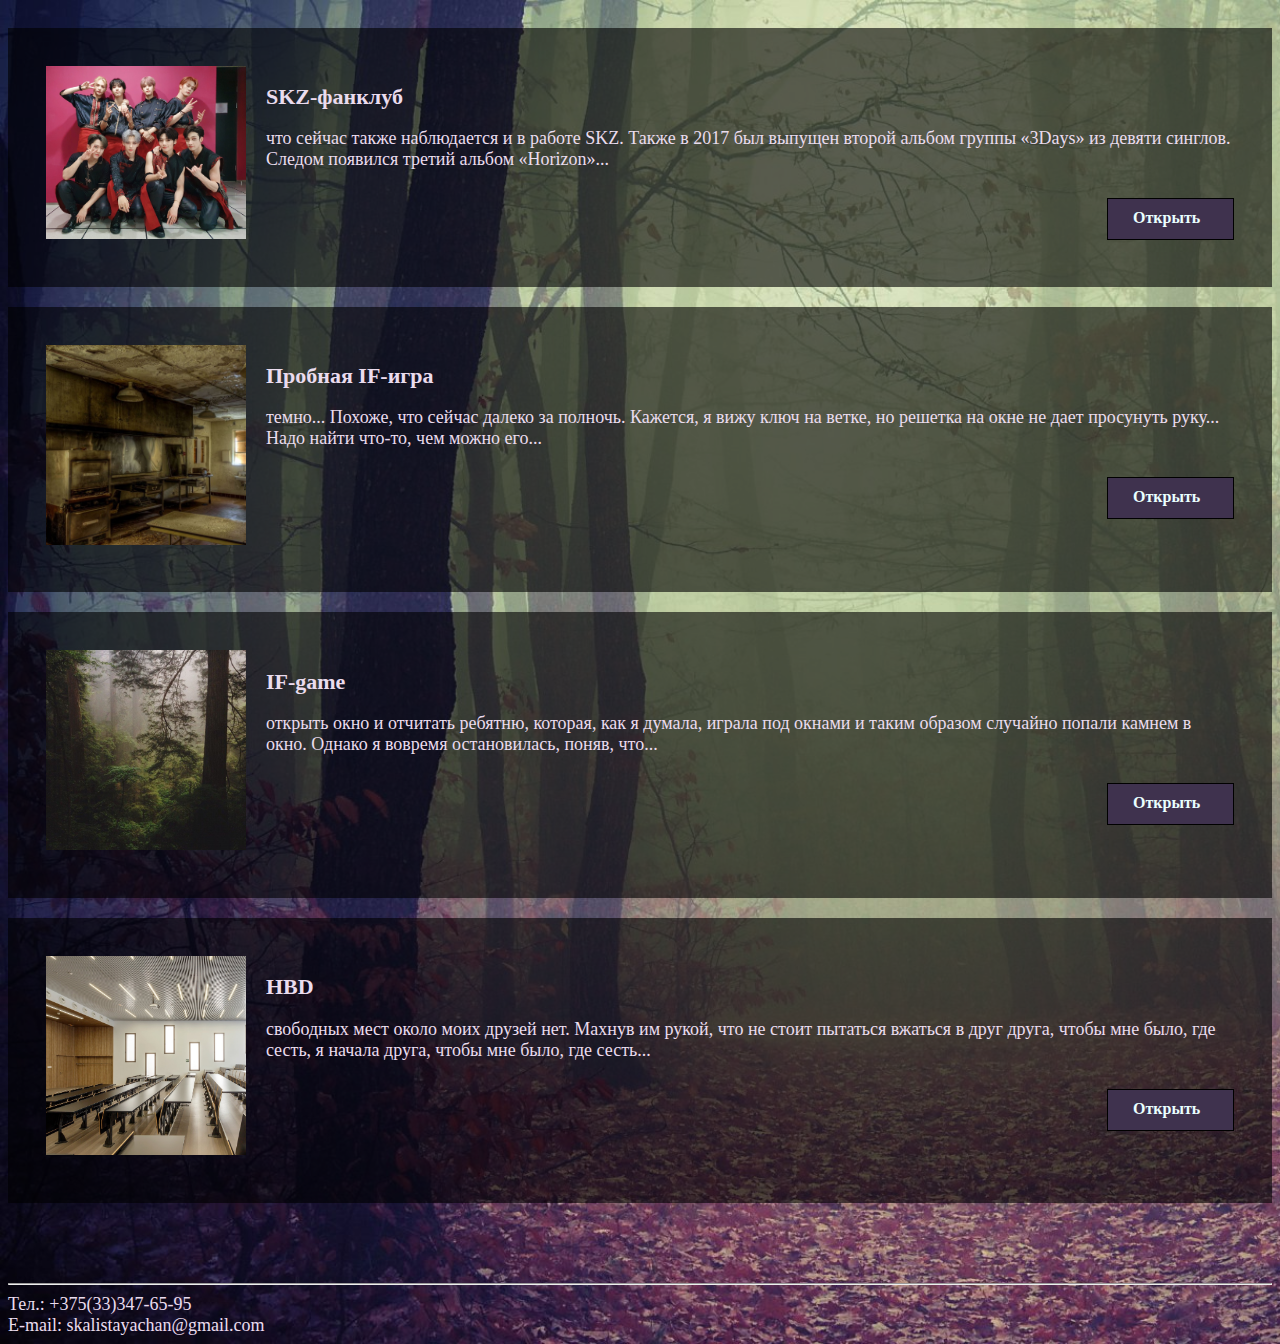
<file: index.html>
<!DOCTYPE html>
<html lang="ru">
<head>
    <meta charset="UTF-8">
    <meta name="viewport" content="width=device-width, initial-scale=1.0">
    <meta name="description" content="главная, список, сайты">
    <link href="favicon.jpg" rel='icon'>
    <link rel="stylesheet" href="style.css">
    <title>Главная страница</title>
</head>
<body>
<main>
    <div class="site">
            <img src="img2.jpg" alt="Превью1">
            <h2>
                SKZ-фанклуб
            </h2>
            <p class="text">
              что сейчас также наблюдается и в работе SKZ. Также в 2017 был выпущен второй альбом группы «3Days» из девяти синглов. Следом появился третий альбом «Horizon»...
            </p>
            <a class="button" href="SKZ-funclub.html">Открыть</a>
    </div>

    <div class="site">
            <img src="poster2.jpg" alt="Превью2">
            <h2>
                Пробная IF-игра
            </h2>
            <p class="text">
                темно... Похоже, что сейчас далеко за полночь. Кажется, я вижу ключ на ветке, но решетка на окне не дает просунуть руку... Надо найти что-то, чем можно его...
            </p>
            <a class="button" href="IF-game.html">Открыть</a>
    </div>
    
    <div class="site">
        <img src="poster3.jpg" alt="Превью3">
        <h2>
            IF-game
        </h2>
        <p class="txt">
            открыть окно и отчитать ребятню, которая, как я думала, играла под окнами и таким образом случайно попали камнем в окно. Однако я вовремя остановилась, поняв, что...
        </p>
        <a class="button" href="Password.html">Открыть</a>
    </div>
    
    <div class="site">
        <img src="poster4.jpg" alt="Превью4">
        <h2>
            HBD
        </h2>
        <p class="txt">
           свободных мест около моих друзей нет. Махнув им рукой, что не стоит пытаться вжаться в друг друга, чтобы мне было, где сесть, я начала друга, чтобы мне было, где сесть...
        </p>
        <a class="button" href="Password2.html">Открыть</a>
    </div>
</main>

<footer>
    <div class="contacts">
        <hr>
        Тел.: <a href="tel:+375333476595">+375(33)347-65-95</a><br>
        E-mail: <a href="mailto:skalistayachan@gmail.com">skalistayachan@gmail.com</a>
    </div>
</footer>
</body>
</html>
</file>
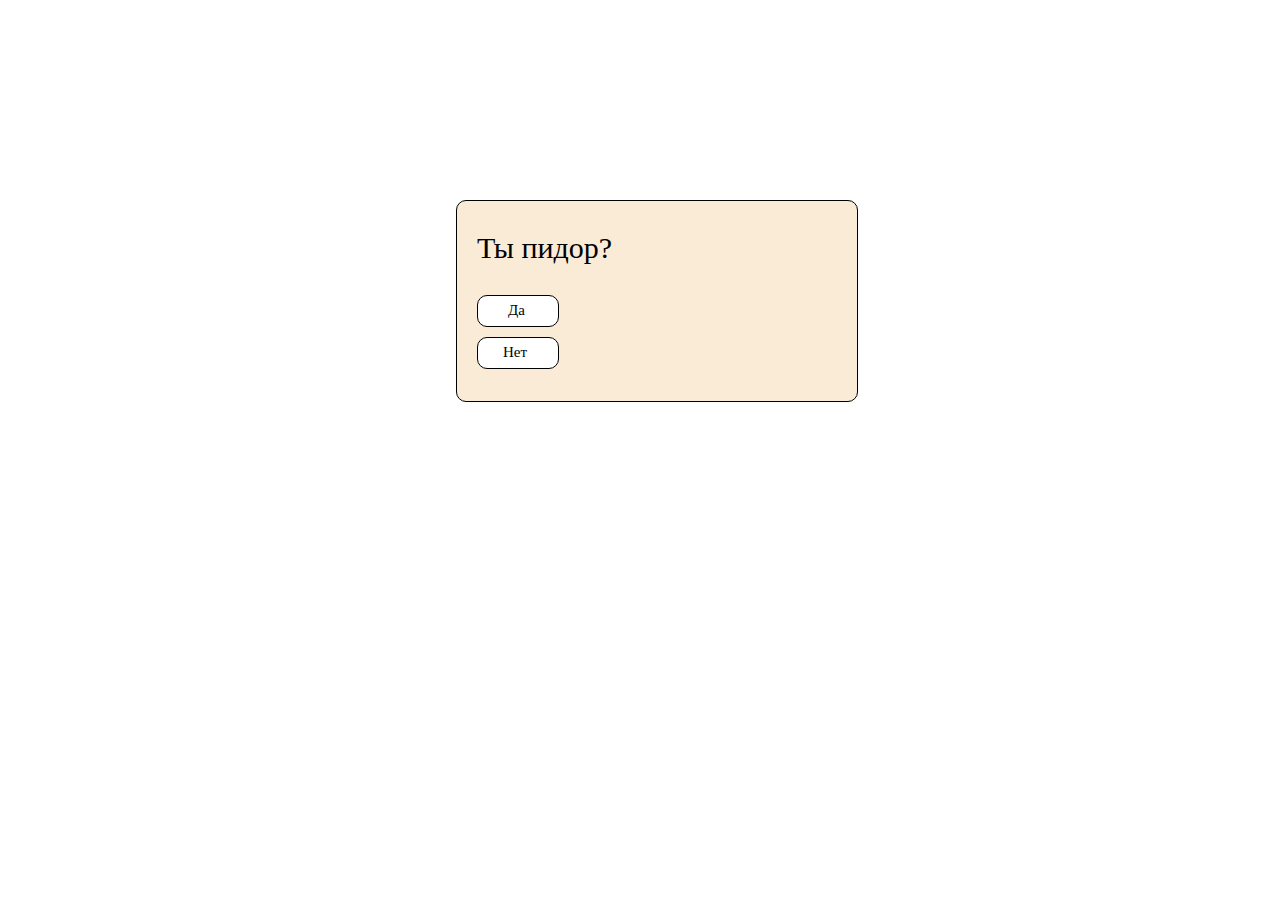
<file: haha.html>
<!DOCTYPE html>
<html lang="rus">
<head>
    <meta charset="UTF-8">
    <title>Test</title>
  <script>
    var flag = 1;
    function no() {
        if (flag == 1) N.style.left = "250px";
        if (flag == 2) N.style.left = "100px";
        if (flag == 3) N.style.left = "200px";
        flag = flag + 1;
        if (flag == 4) flag = 1;
    }
    function yes() {
        alert("Молодец, что признал это!")
    }
    </script>
    <style>
        a {
            position: relative;
            text-decoration: none;
            color: black;
            font-size: 15px;
            top: 5px;
        }
        .main {
            border: 1px solid black;
            width: 400px;
            height: 200px;
            background-color: antiquewhite;
            border-radius: 10px;
            position: absolute;
            margin-top: 15%;
            margin-left: 35%;
        }
        p {
            font-size: 30px;
            padding-left: 20px;
        }
        .b {
            background-color: white;
            border: 1px solid black;
            border-radius: 10px;
            width: 80px;
            height: 30px;
            position: relative;
        }
        .total {
            margin-left: 20px;
        }
        .Y {
            margin-left: 30px;
        }
        .N {
            margin-left: 25px;
        }
        #N {
            margin-top: 10px;
        }
    </style>
</head>
<body>
    <div class="main">
        <p id="#question">Ты пидор?</p>
        <div class="total">
            <div class="b" id="#Y">
                <a href="#NULL" class="Y" onclick="yes()">Да</a>
            </div>
            <div class="b" id="N">
                <a href="#NULL" class="N" onmouseover="no()">Нет</a>
            </div>
        </div>
    </div>
</body>
</html>
</file>
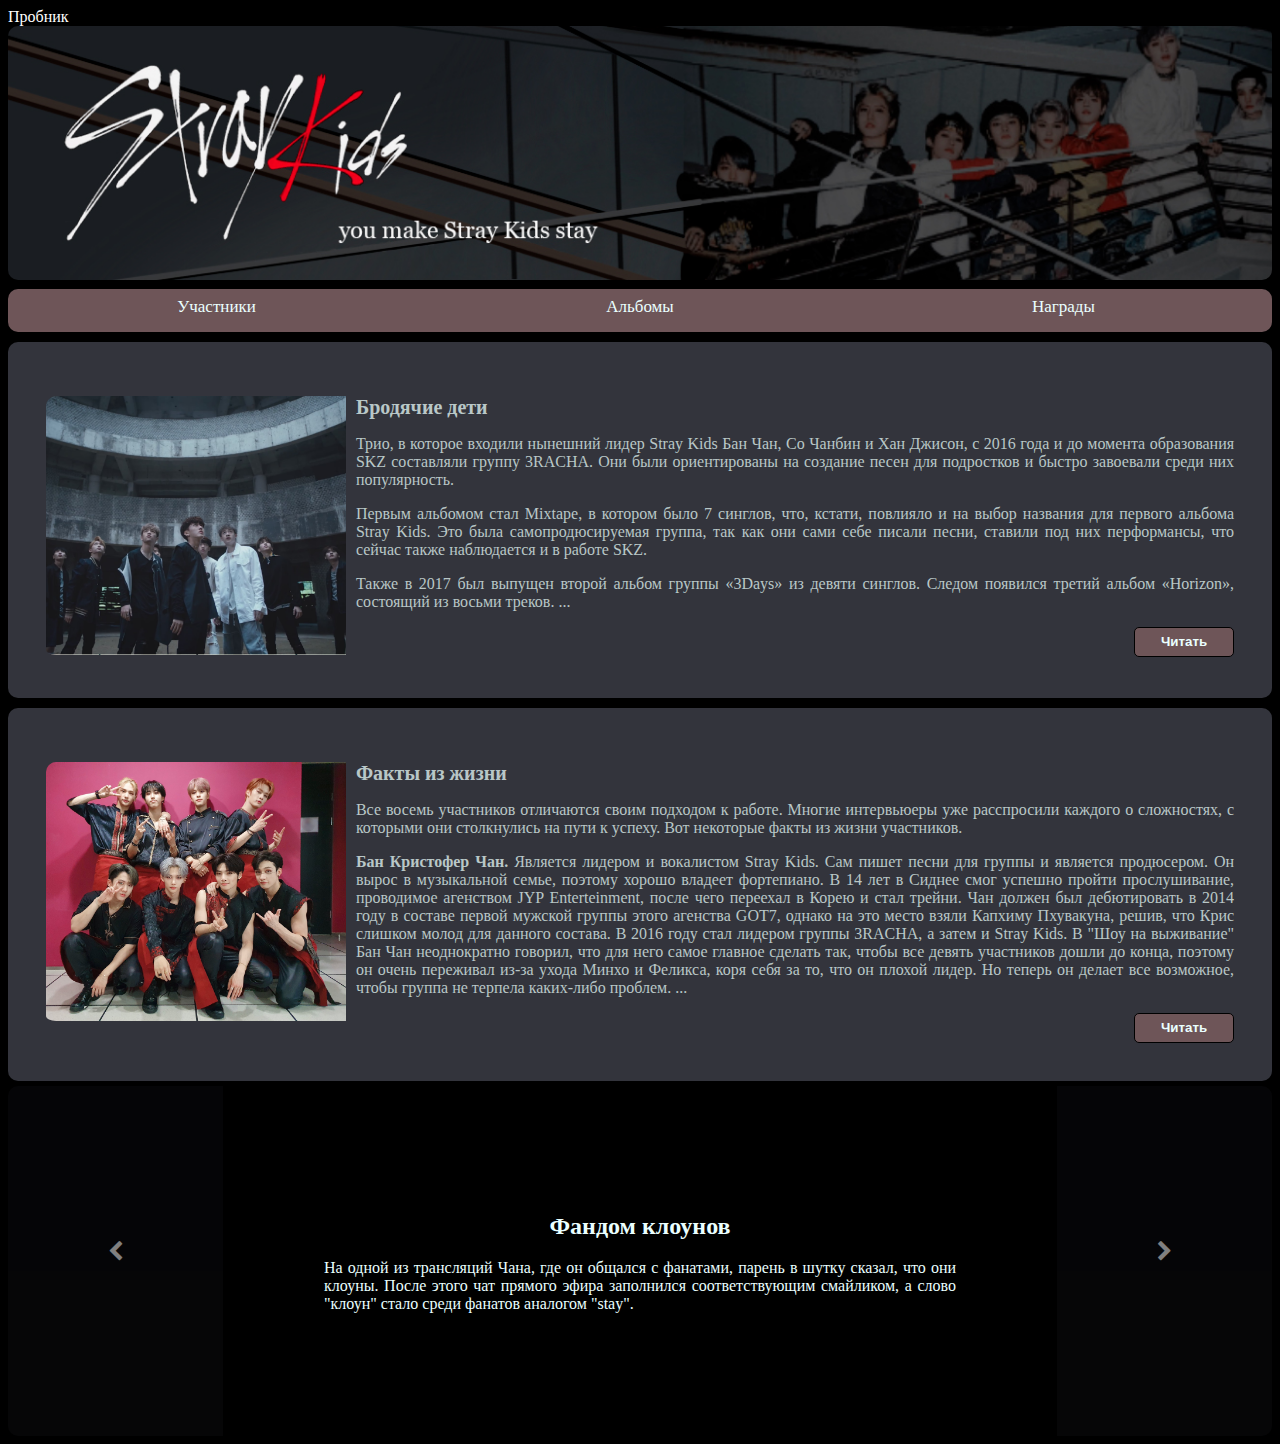
<file: index1.html>
<!DOCTYPE html>
<html lang="ru">
<head>
    <meta charset="UTF-8">
    <meta name="viewport" content="width=device-width, initial-scale=1.0">
    <meta name="keywords" content="Stray, Kids, фан, сайт, стэй, stay, k, pop, к, поп, музыка, Корея">
    <meta name="description" content="Stray Kids - набирающая стремительными темпами популярность корейская музыкальная группа из восьми участников. И если вы только начинаете с ней знакомство, то здесь вы узнаете много интересного.">
    <link rel="stylesheet" href="style1.css">
    <title>SKZ фанклуб</title>
    <link rel="stylesheet" href="https://stackpath.bootstrapcdn.com/font-awesome/4.7.0/css/font-awesome.min.css">
    <link href="favicon.ico" rel='icon'>
    <script src="http://yastatic.net/jquery/2.1.3/jquery.min.js"></script>
</head>
<body>
    <a href="Пробник4.html">Пробник</a>
    <header>
        <div class='logo'><img id="imglogo" src='logo.jpg' alt='Логотип'></div>
        <nav>
            <div class="member nav" onclick="f_open1()">Участники</div>
            <div class="album nav" onclick="f_open2()">Альбомы</div>
            <div class="prize nav" onclick="f_open3()">Награды</div>
        </nav>
    </header>
    <main>
        <div class="post1">
            <p>
                <img  class="imgpost" src="img1.png" alt="Hellevator">
                <h1>Бродячие дети</h1>
            <p>
                Трио, в которое входили нынешний лидер Stray Kids Бан Чан, Со Чанбин и Хан Джисон, с 2016 года и до момента образования SKZ составляли группу 3RACHA. Они были ориентированы на создание песен для подростков и быстро завоевали среди них популярность.
            </p>
            <p>
                Первым альбомом стал Mixtape, в котором было 7 синглов, что, кстати, повлияло и на выбор названия для первого альбома Stray Kids. Это была самопродюсируемая группа, так как они сами себе писали песни, ставили под них перформансы, что сейчас также наблюдается и в работе SKZ.
                
            </p>
                <p>
                Также в 2017 был выпущен второй альбом группы «3Days» из девяти синглов. Следом появился третий альбом «Horizon», состоящий из восьми треков.
                <span id="dots1">...</span>
                </p>
            <div id="more1">
                <p>
                В 2018 году трио стремительно набирало популярность и даже былo номинированo на премии «Новичок года», «Выбор фанатов» и «Лучший новый артист».
                </p>
                <p>
                Успех группы показал агентству JYP Entertainment, что стоит создать второй после GOT7 бой-бенд. Так появилась задумка о создании «Шоу на выживание», в ходе которого и образовалась группа Stray Kids. В марте 2018 года 3RACHA продолжили существовать в составе Stray Kids, где до сих пор выступают в качестве продюсеров. Так как Бан Чан старший среди всех участников и уже имеет опыт написания песен, он стал лидером новой группы.
                </p>
                <p>
                4 августа 2017 года JYP Entertainment сообщили о запуске нового реалити-шоу, по результатам которого будет сформирована новая мужская группа агентства, как это было с TWICE в 2015 году. Уже через два месяца стало известно название нового проекта – «Stray Kids».
                </p>
                <p>
                Изначально участвовало девять человек: Бан Чан, Со Чанбин, Хан Джисон, Ли Минхо, Ли Феликс, Хван Хенджин, Ян Чонин, Ким Уджин и Ким Сынмин. Однако по ходу испытаний и оценки способностей продюсер агенства имел право исключить кого-либо. Так из-за некоторых ошибок состав к последнему эпизоду шоу лишился Минхо и Феликса.
                </p>
                <p>
                В финале Stray Kids давали полноценный концерт в зрительном зале и в прямом эфире на корейском канале Mnet. Зрителям предоставили возможность проголосовать за то, какой состав они бы хотели видеть у будущего бой-бенда: в количестве семи или девяти человек – и практически все сто процентов проголосовали за первый вариант. Так образовалась новая группа Stray Kids, состоящая из девяти участников.
                </p>
                <p>
                25 марта 2018 года является официальным днем дебюта группы. Тогда был выпущен пре-дебютный альбом Mixtape, где были собраны все песни, выпущенные на протяжении реалити-шоу.
                </p>
                <p>
                1 августа этого же года были объявлены официальные название фандома Stay и девиз «You make Stray Kids stay».
                </p>
                <p>
                На протяжении многого времени группа продолжала регулярно выпускать альбомы и гастролировать. В ноябре 2019 Stray Kids должны были отправиться в мировой тур с пятым мини-альбомом Clé: Levanter, когда Уджин заявил о своем уходе из группы по личным обстоятельствам. Он расторг контракт с JYP Entertainment, поэтому тур пришлось отложить на несколько недель, так как требовалось внести корректировки в выступление. С того времени группа состоит из восьми человек.
                </p>
                <p>
                Летом 2020 года группе было предложено исполнить открывающую и закрывающую песни аниме «Башня Бога»: «Top» и «Slump». Это принесло Stray Kids еще большую популярность. Эти две песни вошли в их первый японский альбом «All IN», выпущенный 4 ноября 2020 года.
                </p>
                <p>
                На период 2021 года группа имеет 8 млн. подписчиков на личном канале в YouTube. Первым клипом, набравшим 100 млн. просмотрев на канале агенства стал «God's menu», выпущенный 17 июня 2020 года. На данный момент это видео имеет лидирующие просмотры, которые почти достигли 300 млн., но при этом эра альбома «Go Live», куда вошла эта песня, не взяла никаких наград. Другими видео, которые достигли отметки в 100 млн., являются «Miroh», «Back Door», «My Pace» и «Thunderous».
                </p>
                <p>
                На данный момент прогнозируется, что среди k-pop групп четвертого поколения Stray Kids займут лидирующую позицию, как это было с BTS в третьем.
                </p>
            </div>
            <button class="read" id="post1" onclick="func1()">Читать</button>
        </div>
        <div class="post2">
            <p>
                <img  class="imgpost" src="img2.jpg" alt="Gods Menu">
                <h1>Факты из жизни</h1>
            <p>
                Все восемь участников отличаются своим подходом к работе. Многие интервьюеры уже расспросили каждого о сложностях, с которыми они столкнулись на пути к успеху. Вот некоторые факты из жизни участников.
            </p>
            <p>
                <b>Бан Кристофер Чан.</b> Является лидером и вокалистом Stray Kids. Сам пишет песни для группы и является продюсером. Он вырос в музыкальной семье, поэтому хорошо владеет фортепиано. В 14 лет в Сиднее смог успешно пройти прослушивание, проводимое агенством JYP Enterteinment, после чего переехал в Корею и стал трейни. Чан должен был дебютировать в 2014 году в составе первой мужской группы этого агенства GOT7, однако на это место взяли Капхиму Пхувакуна, решив, что Крис слишком молод для данного состава. В 2016 году стал лидером группы 3RACHA, а затем и Stray Kids. В "Шоу на выживание" Бан Чан неоднократно говорил, что для него самое главное сделать так, чтобы все девять участников дошли до конца, поэтому он очень переживал из-за ухода Минхо и Феликса, коря себя за то, что он плохой лидер. Но теперь он делает все возможное, чтобы группа не терпела каких-либо проблем.
            <span id="dots2">...</span>
            </p>
            <div id="more2">
                <p>
                    <b>Со Чанбин.</b> Занимает позиции главного рэпера и одного из продюсеров Stray Kids. Решил, что хочет стать певцом после участия в школьном фестивале, где исполнил рэп-партию и получил много аваций от публики. По словам Чанбина, его родители даже были больше рады, когда он прошел прослушивание в JYP, чем когда поступил в университет. Он пробыл трейни 2 года, был одним из участников 3RACHA. Так как имел опыт в написании песен, он был одним из главных помощников Чана в "Шоу на выживание" и лидером подгруппы в одном из заданий, где пришлось разделиться. Запоминающимся для фанатов и жюри шоу стал момент, когда на уличном выступлении у Чанбина выпала батарея от микрофона, но он продолжил выступление так, будто бы ничего не произошло. На данный момент является самым быстрым репером в k-pop музыке.
                </p>
                <p>
                    <b>Хан Джисон.</b> Третий продюсер группы Stray Kids и один из ведущих рэперов. Родители скептически отнеслись к идее сына стать певцом, поэтому поставили ультиматиум: если он не станет трейни какого-либо агенства в течение года, то он вернется обратно в Малайзию для продолжения учебы. Парень согласился и уехал в Корею, где получил приглашение на прослушивание в JYP Enterteinment, которое смог пройти. Он последним присоединился к 3RACHA в 2016 году, а в "Шоу на выживание" активно помогал в написании песен, чем занимается и в настоящее время. Цель его творчества - это показать то, что он думает и чувствует через музыку.
                </p>
                <p>
                    <b>Хван Хенджин.</b> Был трейни 2 года и успешно проходил испытания в "Шоу на выживание". В 2020 году столкнулся с обвинениями в свою сторону от бывшего одноглассника, который утверждал, что Хенджин над ним издевался в школьное время. Агенство и лично сам Хенджин извинились пред ним, хотя до сих пор до конца неизвестно, было ли это на самом деле столь серьезно. Но в любом случае Хван был отстранен от выступлений сроком на полгода, чтобы данная ситуация улеглась. Поэтому группе пришлось участвовать в шоу "Kingdom" без него. В группе занимает позицию рэпера и ведущего танцора.
                </p>
                <p>
                    <b>Ким Сынмин.</b> Он решил стать певцом, потому что ему нравилось находиться на сцене. Сынмин стал трейни JYP в 2017 году после того, как получил второе место в тринадцатом прослушивании. Является одним из самых тихих и спокойных участников и занимает позицию вокалиста. Также ответственный за ведение инстаграма группы и является у них собственным фотографом.
                </p>
                <p>
                    <b>Ян Чонин.</b> Является самым младшим участником и вокалистом группы. В "Шоу на выживание" больше всего покорял своей улыбкой, однако его вокальные данные ничуть не хуже. Два года был трейни JYP. Несмотря на то, что хорошо ладит с другими участниками Stray Kids, он мечтает о сольной карьере, потому что хочет больше личного развития. Все в общежитии отмечают, что с Чонином очень легко работать и что он всегда легко может понять настроение. Выступает под псевдонимом I.N.
                </p>
                <p>
                    <b>Ли Феликс.</b> Имеет самый низкий голос в группе, занимает позицию рэпера и одного из ведущих танцоров. В "Шоу на выживание" был вторым, кого исключили. Причиной стало его плохое произношение на корейском, так как он почти всю свою жизнь прожил в Австралии и переехал в Корею только ради стажировки в JYP. Но по результатам зрительского голосования его вернули в группу. По словам одноклассников, никто не знал, куда пропал Феликс, а уже через год они нашли его среди участников Stray Kids.
                </p>
                <p>
                    <b>Ли Минхо.</b> Занимает позицию главного хореографа и вокалиста. Пытался пройти в 2015 году прослушивания в JYP и Cube, но безуспешно, поэтому повторил попытку в 2017. Изначально в "Шоу на выживание" исполнял рэп-партии, с чем справлялся не очень хорошо, за что был исключен, однако его, как и Феликса, вернули в результате голосования. До того, как дебютировать, был на подтанцовке у BTS. Сейчас использует сценическое имя Ли Ноу.
                </p>
            </div>
            <button class="read" id="post2" onclick="func2()">Читать</button>
        </div>

        <div class="slider">
            <div class="slide">
                <div class="text">
                    <h2>Фандом клоунов</h2>
                    <p class="sl">
                        На одной из трансляций Чана, где он общался с фанатами, парень в шутку сказал, что они клоуны. После этого чат прямого эфира заполнился соответствующим смайликом, а слово "клоун" стало среди фанатов аналогом "stay".
                    </p>
                </div>
            </div>
            <div class="slide">
                <div class="text">
                    <h2>Ольга бузова разоряет ру-стэй</h2>
                    <p class="sl">
                        Русские поклонники Stray Kids хотели, чтобы какая-либо знаменитость прорекламировала группу, и обратились с такой просьбой к Ольге Бузовой. Однако та попросила 450 тыс. российских рублей.
                    </p>
                </div>
            </div>
            <div class="slide">
                <div class="text">
                    <h2>Ру-стэй каменщики</h2>
                    <p class="sl">
                        Во время камбэка с альбомом "Go Live" Stray Kids лишились корейской поддержки, что увеличило в несколько раз актив ру-стэй. Стриминг стал, как работа у каменщиков. Комментариев на русском было так много, что начали встречаться комментарии: "Why are all comments in Russian?" 
                    </p>
                </div>
            </div>
            <div class="slide">
                <div class="text">
                    <h2>Надеемся, что они не переводят...</h2>
                    <p class="sl">
                        Во время выхода "Go Live" ру-стэй писали много комментариев, которые не являлись словами поддержки, а просто были написаны ради количества. Среди них можно было найти стихи Пушкина, рецепт чая, интересные факты об акулах.
                    </p>
                </div>
            </div>
            <div class="slide">
                <div class="text">
                    <h2>Люстра - признак богатства</h2>
                    <p class="sl">
                        На одном из развлекательных шоу ведущие спросили у участников Stray Kids, кто из них самый богатый. На что последовал ответ: "Чанбин, потому что у него дома есть люстра".
                    </p>
                </div>
            </div>
            <div class="slide">
                <div class="text">
                    <h2>Мемные песни</h2>
                    <p class="sl">
                        Открывающая песня альбома "Go Live" имеет строку "I know, you know, we know, we know". Однако в последнем припеве поется, не "We know", а "Lee Know", что является отсылкой на Минхо.
                    </p>
                </div>
            </div>
            <div class="slide">
                <div class="text">
                    <h2>Аккаунты</h2>
                    <p class="sl">
                        <p><i class="fa fa-instagram fa-lg" aria-hidden="true"><a href="https://www.instagram.com/realstraykids">&#32;realstraykids</a></i></p>
                        <p><i class="fa fa-twitter fa-lg" aria-hidden="true"><a href="https://twitter.com/Stray_Kids">&#32;Stray_Kids</a></i></p>
                        <p><i class="fa fa-facebook fa-lg" aria-hidden="true"><a href="https://www.facebook.com/JYPEStrayKids">&#32;JYPEStrayKids</a></i></p>
                        <p><i class="fa fa-youtube fa-lg" aria-hidden="true"><a href="https://www.youtube.com/c/StrayKids">&#32;StrayKids</a></i></p>
                    </p>
                </div>
            </div>
            <a class="prev" onclick="minus()"><i class="fa fa-chevron-left fa-lg" aria-hidden="true"></i></a>
            <a class="next" onclick="plus()"><i class="fa fa-chevron-right fa-lg" aria-hidden="true"></i></a>
        </div>
        <div class="popup__bg1"> 
            <div class="popup1">
                <p class="close-popup1" onclick="f_close1()"><i class="fa fa-close fa-lg" aria-hidden="true"></i></p>
                <div class="people">
                    <div class=left-col>
                        <div class="card">
                            <p class="pop">
                                <b>Имя:</b> Бан Чан
                            </p>
                            <p class="pop">
                                <b>Дата рождения:</b> 03.10.1997
                            </p>
                            <p class="pop">
                                <b>Страна:</b> Австралия
                            </p>
                        </div>
                        <div class="card">
                            <p class="pop">
                                <b>Имя:</b> Ли Минхо
                            </p>
                            <p class="pop">
                                <b>Дата рождения:</b> 25.10.1998
                            </p>
                            <p class="pop">
                                <b>Страна:</b> Корея
                            </p>
                        </div>
                        <div class="card">
                            <p class="pop">
                                <b>Имя:</b> Со Чанбин
                            </p>
                            <p class="pop">
                                <b>Дата рождения:</b> 11.08.1999
                            </p>
                            <p class="pop">
                                <b>Страна:</b> Корея
                            </p>
                        </div>
                        <div class="card">
                            <p class="pop">
                                <b>Имя:</b> Хван Хенджин
                            </p>
                            <p class="pop">
                                <b>Дата рождения:</b> 20.03.2000
                            </p>
                            <p class="pop">
                                <b>Страна:</b> Корея
                            </p>
                        </div>
                    </div>
                    <div class="right-col">
                        <div class="card">
                            <p class="pop">
                                <b>Имя:</b> Хан Джисон
                            </p>
                            <p class="pop">
                                <b>Дата рождения:</b> 14.09.2000
                            </p>
                            <p class="pop">
                                <b>Страна:</b> Малайзия
                            </p>
                        </div>
                        <div class="card">
                            <p class="pop">
                                <b>Имя:</b> Ли Феликс
                            </p>
                            <p class="pop">
                                <b>Дата рождения:</b> 15.09.2000
                            </p>
                            <p class="pop">
                                <b>Страна:</b> Австралия
                            </p>
                        </div>
                        <div class="card">
                            <p class="pop">
                                <b>Имя:</b> Ким Сынмин
                            </p>
                            <p class="pop">
                                <b>Дата рождения:</b> 22.09.2000
                            </p>
                            <p class="pop">
                                <b>Страна:</b> Корея
                            </p>
                        </div>
                        <div class="card">
                            <p class="pop">
                                <b>Имя:</b> Ян Чонин
                            </p>
                            <p class="pop">
                                <b>Дата рождения:</b> 08.02.2001
                            </p>
                            <p class="pop">
                                <b>Страна:</b> Корея
                            </p>
                        </div>
                    </div>
                </div>
            </div>
        </div>
        <div class="popup__bg2"> 
            <div class="popup2">
                <p class="close-popup2" onclick="f_close2()"><i class="fa fa-close fa-lg" aria-hidden="true"></i></p>
                    <div class="al">
                        <div class="left-col">
                            <div class="card alb">
                                <div class="im">
                                <img class="img-album" src="No_easy.png" alt="No easy">
                                </div>
                                <div class="pop">
                                    <p class="name">
                                        Noeasy
                                    </p>
                                    <p class="data">
                                        23.08.2021
                                    </p>
                                </div>
                            </div>
                            <div class="card alb">
                                <div class="im">
                                    <img class="img-album" src="All_In.jpg" alt="All In">
                                </div>
                                <div class="pop">
                                    <p class="name">
                                        All IN
                                    </p>
                                    <p class="data">
                                        04.11.2020
                                    </p>
                                </div>
                            </div>
                            <div class="card alb">
                                <div class="im">
                                    <img class="img-album" src="GO_LIVE.jpg" alt="GO LIVE">
                                </div>
                                <div class="pop">
                                    <p class="name">
                                        Go Live
                                    </p>
                                    <p class="data">
                                        17.06.2020
                                    </p>
                                </div>
                            </div>
                            <div class="card alb">
                                <div class="im">
                                    <img class="img-album" src="SKZ2020.jpg" alt="SKZ2020"> 
                                </div>
                                <div class="pop">
                                    <p class="name">
                                        SKZ2020
                                    </p>
                                    <p class="data">
                                        09.03.2020
                                    </p>
                                </div>
                            </div>
                            <div class="card alb">
                                <div class="im">
                                <img class="img-album" src="Cle_Levanter.jpg" alt="Cle: Levanter">
                                </div>
                                <div class="pop">
                                    <p class="name">
                                        Cle: Levanter
                                    </p>
                                    <p class="data">
                                        09.12.2019
                                    </p>
                                </div>
                            </div>
                            <div class="card alb">
                                <div class="im">
                                    <img class="img-album" src="UNVEIL_Stray_Kids.jpg" alt="UNVEIL Stray Kids">
                                </div>
                                <div class="pop">
                                    <p class="name">
                                        UNVEIL Stray Kids
                                    </p>
                                    <p class="data">
                                        19.09.2019
                                    </p>
                                </div>
                            </div>
                        </div>
                        <div class="right-col">
                            <div class="card alb">
                                <div class="im">
                                    <img class="img-album" src="Cle_2_Yellow_Wood.jpg" alt="Cle 2: Yellow Wood">
                                </div>
                                <div class="pop">
                                    <p class="name">
                                        Cle 2: Yellow Wood
                                    </p>
                                    <p class="data">
                                        19.06.2019
                                    </p>
                                </div>
                            </div>
                            <div class="card alb">
                                <div class="im">
                                    <img class="img-album" src="Cle_1_Miroh.jpg" alt="Cle 1: Miroh">
                                </div>
                                <div class="pop">
                                    <p class="name">
                                        Cle 1: Miroh
                                    </p>
                                    <p class="data">
                                        25.03.2019
                                    </p>
                                </div>
                            </div>
                            <div class="card alb">
                                <div class="im">
                                    <img class="img-album" src="I_Am_You.jpg" alt="I Am You">
                                </div>
                                <div class="pop">
                                    <p class="name">
                                        I Am You
                                    </p>
                                    <p class="data">
                                        22.10.2018
                                    </p>
                                </div>
                            </div>
                            <div class="card alb">
                                <div class="im">
                                    <img class="img-album" src="I_Am_Who.jpg" alt="I Am Who">
                                </div>
                                <div class="pop">
                                    <p class="name">
                                        I am Who?
                                    </p>
                                    <p class="data">
                                        06.08.2018
                                    </p>
                                </div>
                            </div>
                            <div class="card alb">
                                <div class="im">
                                    <img class="img-album" src="I_Am_Not.jpg" alt="I Am Not">
                                </div>
                                <div class="pop">
                                    <p class="name">
                                        I Am Not
                                    </p>
                                    <p class="data">
                                        26.03.2018
                                    </p>
                                </div>
                            </div>
                            <div class="card alb">
                                <div class="im">
                                    <img class="img-album" src="Mixtape.jpg" alt="Mixtape">
                                </div>
                                <div class="pop">
                                    <p class="name">
                                        Mixtape
                                    </p>
                                    <p class="data">
                                        08.01.2018
                                    </p>
                                </div>
                            </div>
                        </div>
                    </div>
            </div>
        </div>
        <div class="popup__bg3"> 
            <div class="popup3">
                <p class="close-popup3" onclick="f_close3()"><i class="fa fa-close fa-lg" aria-hidden="true"></i></p>
                <div class="pr">
                    <div class=left-col>
                        <div class="card">
                            <p class="pop">
                                <b>Муз.шоу:</b> M!Countdown
                            </p>
                            <p class="pop">
                                <b>Песня:</b> "MIROH"
                            </p>
                            <p class="pop">
                                <b>Дата:</b> 04.04.19
                            </p>
                        </div>
                        <div class="card">
                            <p class="pop">
                                <b>Муз.шоу:</b> M!Countdown
                            </p>
                            <p class="pop">
                                <b>Песня:</b> "Levanter"
                            </p>
                            <p class="pop">
                                <b>Дата:</b> 19.12.19
                            </p>
                        </div>
                        <div class="card">
                            <p class="pop">
                                <b>Муз.шоу:</b> Show Champion
                            </p>
                            <p class="pop">
                                <b>Песня:</b> "Back Door"
                            </p>
                            <p class="pop">
                                <b>Дата:</b> 23.09.20
                            </p>
                        </div>
                        <div class="card">
                            <p class="pop">
                                <b>Муз.шоу:</b> M!Countdown
                            </p>
                            <p class="pop">
                                <b>Песня:</b> "Back Door"
                            </p>
                            <p class="pop">
                                <b>Дата:</b> 24.09.20
                            </p>
                        </div>
                        <div class="card">
                            <p class="pop">
                                <b>Муз.шоу:</b> Show Champion
                            </p>
                            <p class="pop">
                                <b>Песня:</b> "Thunderous"
                            </p>
                            <p class="pop">
                                <b>Дата:</b> 01.09.21
                            </p>
                        </div>
                    </div>
                    <div class="right-col">
                        <div class="card">
                            <p class="pop">
                                <b>Муз.шоу:</b> M!Countdown
                            </p>
                            <p class="pop">
                                <b>Песня:</b> "Thunderous"
                            </p>
                            <p class="pop">
                                <b>Дата:</b> 02.09.21
                            </p>
                        </div>
                        <div class="card">
                            <p class="pop">
                                <b>Муз.шоу:</b> Music Bank
                            </p>
                            <p class="pop">
                                <b>Песня:</b> "Thunderous"
                            </p>
                            <p class="pop">
                                <b>Дата:</b> 03.09.21
                            </p>
                        </div>
                        <div class="card">
                            <p class="pop">
                                <b>Муз.шоу:</b> Inkigayo
                            </p>
                            <p class="pop">
                                <b>Песня:</b> "Thunderous"
                            </p>
                            <p class="pop">
                                <b>Дата:</b> 05.09.21
                            </p>
                        </div>
                        <div class="card">
                            <p class="pop">
                                <b>Муз.шоу:</b> Show Champion
                            </p>
                            <p class="pop">
                                <b>Песня:</b> "Thunderous"
                            </p>
                            <p class="pop">
                                <b>Дата:</b> 08.09.21
                            </p>
                        </div>
                        <div class="card">
                            <p class="pop">
                                <b>Муз.шоу:</b> M!Countdown
                            </p>
                            <p class="pop">
                                <b>Песня:</b> "Thunderous"
                            </p>
                            <p class="pop">
                                <b>Дата:</b> 09.09.21
                            </p>
                        </div>
                    </div>
                </div>
            </div>
        </div>

    </main>
    <script>
        let popupBg1 = document.querySelector('.popup__bg1'); 
        let popup1 = document.querySelector('.popup1'); 
        let open1= document.querySelectorAll('.open-popup1');
        let close1 = document.querySelector('.close-popup1');

        function f_open1() {
            popupBg1.classList.add('active'); 
            popup1.classList.add('active');
        };
        function f_close1() {
            popupBg1.classList.remove('active'); 
            popup1.classList.remove('active');
        };

        let popupBg2 = document.querySelector('.popup__bg2'); 
        let popup2 = document.querySelector('.popup2'); 
        let open2= document.querySelectorAll('.open-popup2');
        let close2 = document.querySelector('.close-popup2');

        function f_open2() {
            popupBg2.classList.add('active'); 
            popup2.classList.add('active');
        };
        function f_close2() {
            popupBg2.classList.remove('active'); 
            popup2.classList.remove('active');
        };

        let popupBg3 = document.querySelector('.popup__bg3'); 
        let popup3 = document.querySelector('.popup3'); 
        let open3= document.querySelectorAll('.open-popup3');
        let close3 = document.querySelector('.close-popup3');

        function f_open3() {
            popupBg3.classList.add('active'); 
            popup3.classList.add('active');
        };
        function f_close3() {
            popupBg3.classList.remove('active'); 
            popup3.classList.remove('active');
        };
    </script>
    <script>
        let index = 1;
        slide(index);
        function plus() {
            slide(index += 1);
        }
        function minus() {
            slide(index -= 1);  
        }
        function nowslide(n) {
            slide(index = n);
        }
        function slide(n) {
            let i;
            let slides = document.getElementsByClassName("slide");
            if (n > slides.length) {
                index = 1
            }
            if (n < 1) {
                index = slides.length;
            }
            for (i = 0; i < slides.length; i++) {
                slides[i].style.display = "none";
            }
            slides[index - 1].style.display = "block";
        }
    </script>
    <script>
        function func1() {
    let dots=document.getElementById('dots1');
    let more=document.getElementById('more1');
    let but=document.getElementById('post1');

    if (dots.style.display==="none") {
        dots.style.display="inline";
        more.style.display="none";
        but.innerHTML="Читать";
       
    }   
    else {
        
        dots.style.display="none";
        more.style.display="inline";
        but.innerHTML="Свернуть";
    }      
}
    </script>
    <script>
        function func2() {
    let dots2=document.getElementById('dots2');
    let more2=document.getElementById('more2');
    let but2=document.getElementById('post2');

    if (dots2.style.display==="none") {
        dots2.style.display="inline";
        more2.style.display="none";
        but2.innerHTML="Читать";
       
    }   
    else {
        
        dots2.style.display="none";
        more2.style.display="inline";
        but2.innerHTML="Свернуть";
    }      
}
    </script>
    <script>
        jQuery(document).ready(function($){
            $('<style>'+
                '.scrollTop{ display:none; z-index:9999; position:fixed;'+
                    'bottom:-10px; left:3%; width:88px; height:125px;'+
                    'background:url(https://github.com/EryaKhun/EryaKhun.github.io/blob/master/up.png) 0 0 no-repeat; }' +
                '.scrollTop:hover{ background-position:1 -133px;}'
            +'</style>').appendTo('body');
            var
            speed = 550,
            $scrollTop = $('<a href="#" title="up" class="scrollTop">').appendTo('body');		
            $scrollTop.click(function(e){
                e.preventDefault();
                $( 'html:not(:animated),body:not(:animated)' ).animate({ scrollTop: 0}, speed );
            });
            function show_scrollTop(){
                ( $(window).scrollTop() > 100) ? $scrollTop.fadeIn(700) : $scrollTop.fadeOut(700);
            }
            $(window).scroll( function(){ show_scrollTop(); } );
            show_scrollTop();
        });
    </script>
</body>
</html>
</file>
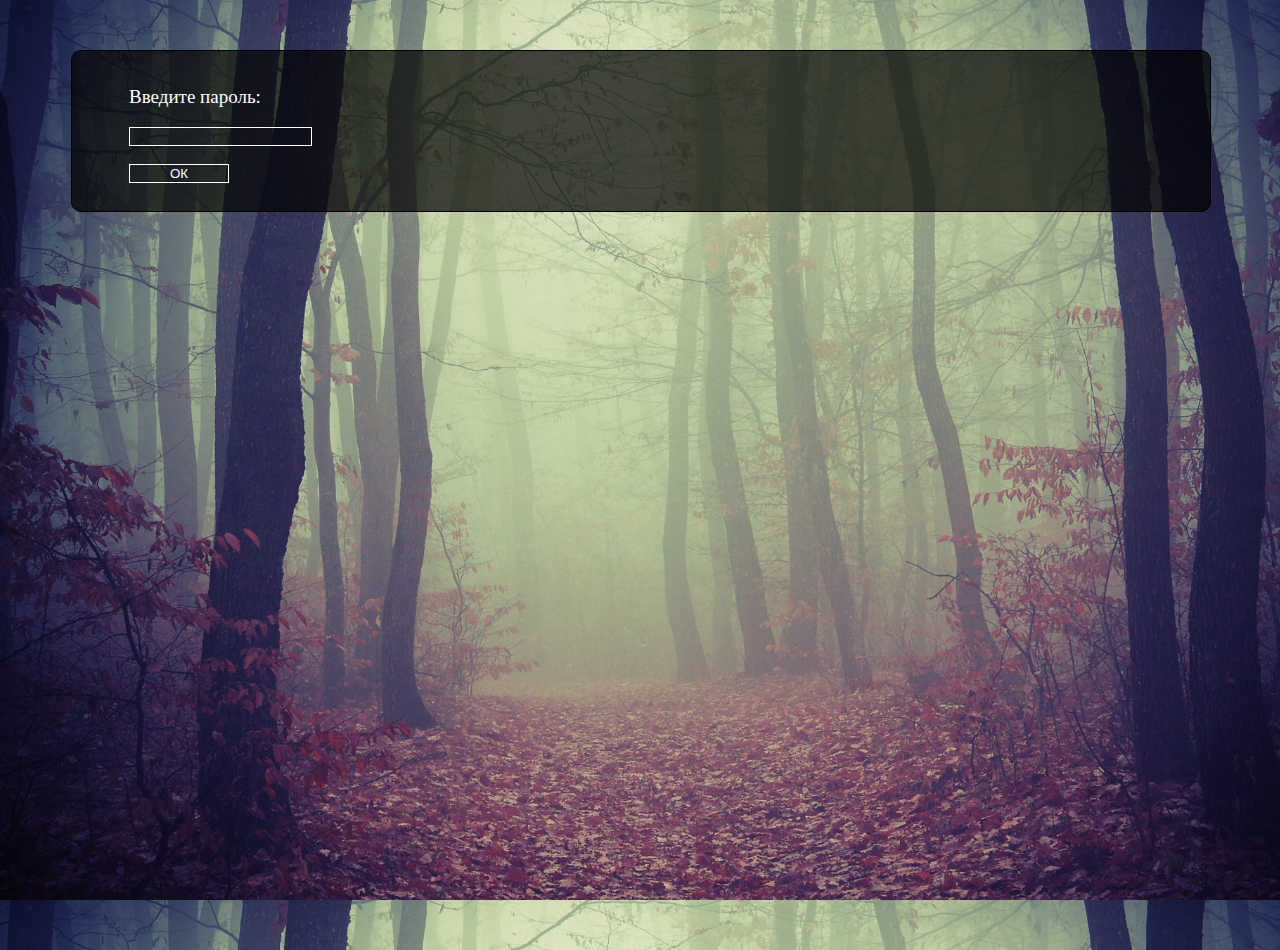
<file: Password.html>
<!DOCTYPE html>
<html lang="ru">
<head>
    <meta charset="UTF-8">
    <meta name="viewport" content="width=device-width, initial-scale=1.0">
    <link rel="stylesheet" href="Password.css">
    <title>Допуск</title>
</head>
<body>
<div class="cont">
    <button class="center"><a href="game.html" class="link">Перейти</a></button>
</div>
<div class="card">
    <div class="pas">
        <p>Введите пароль:</p>
        <input id="inp" type="password"/><br><br>
        <button onclick="func()" id="but">ОК</button>
    </div>
</div>
    <script>
        let card=document.querySelector('.card');
        let cont=document.querySelector('.cont');
        let inp=document.querySelector('#inp');
        let pas=document.querySelector('.pas');

        function func() {
            if (inp.value==4226051707) {
                card.style.cssText="display: none";
                cont.style.cssText="display: block";
                pas.style.cssText="display: none";
            }
            else {
                cont.style.cssText="display: none";
            }
        }
    </script>
</body>
</html>
</file>
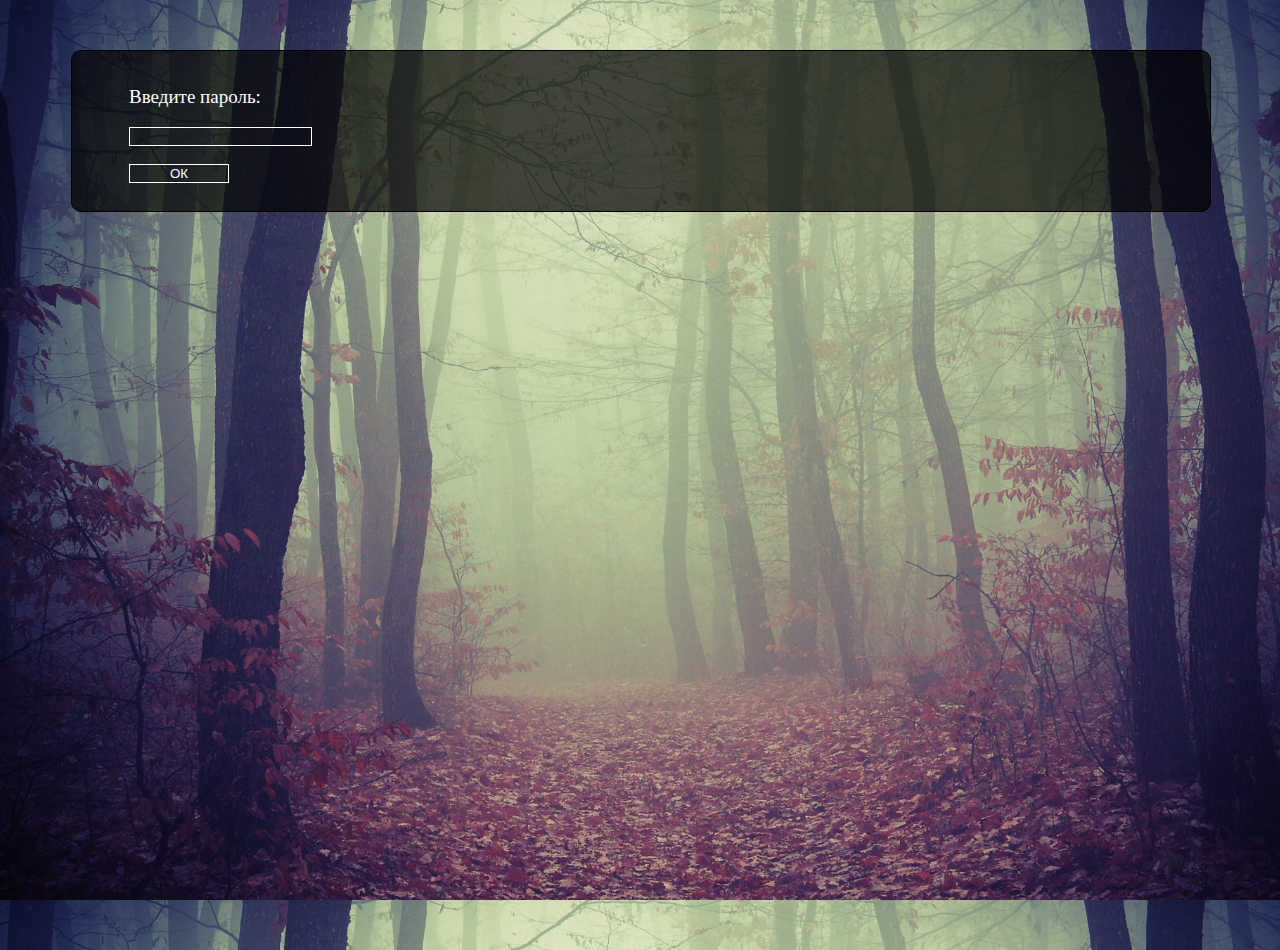
<file: Password2.html>
<!DOCTYPE html>
<html lang="ru">
<head>
    <meta charset="UTF-8">
    <meta name="viewport" content="width=device-width, initial-scale=1.0">
    <link rel="stylesheet" href="Password.css">
    <title>Допуск</title>
</head>
<body>
<div class="cont">
    <button class="center"><a href="NC17.html" class="link">Перейти</a></button>
</div>
<div class="card">
    <div class="pas">
        <p>Введите пароль:</p>
        <input id="inp" type="password"/><br><br>
        <button onclick="func()" id="but">ОК</button>
    </div>
</div>
    <script>
        let card=document.querySelector('.card');
        let cont=document.querySelector('.cont');
        let inp=document.querySelector('#inp');
        let pas=document.querySelector('.pas');

        function func() {
            if (inp.value==4426051002) {
                card.style.cssText="display: none";
                cont.style.cssText="display: block";
                pas.style.cssText="display: none";
            }
            else {
                cont.style.cssText="display: none";
            }
        }
    </script>
</body>
</html>
</file>
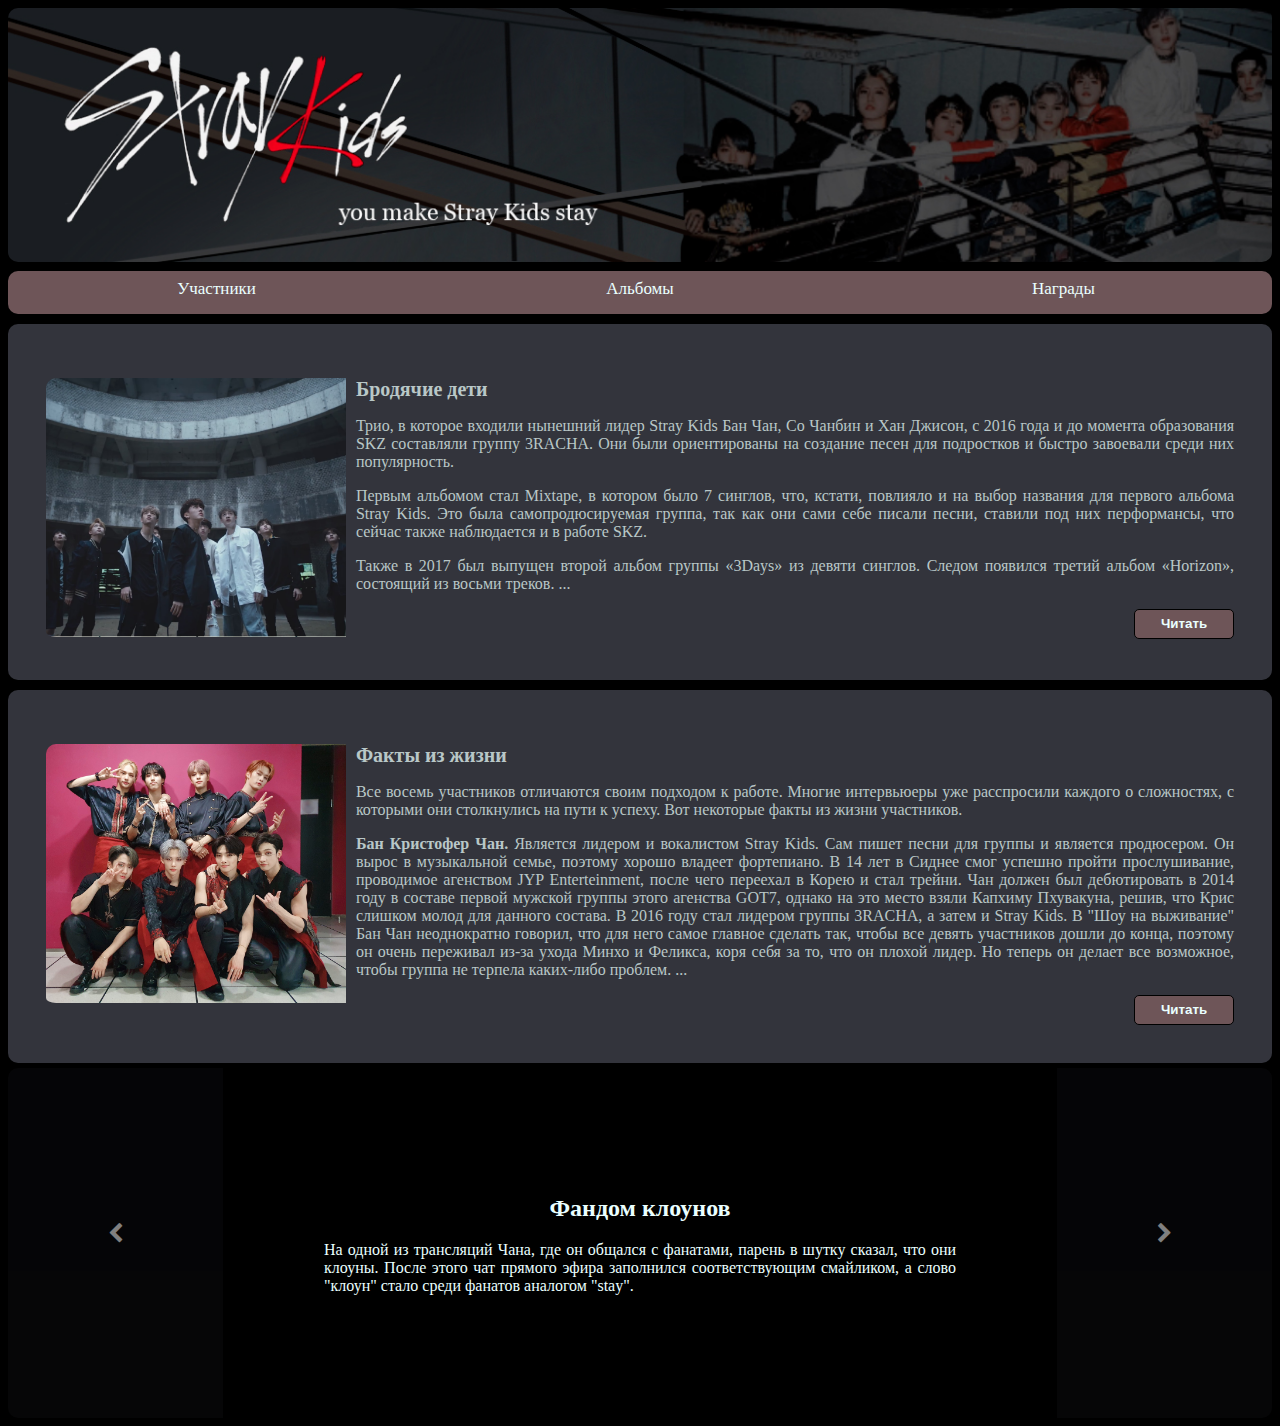
<file: SKZ-funclub.html>
<!DOCTYPE html>
<html lang="ru">
<head>
    <meta charset="UTF-8">
    <meta name="viewport" content="width=device-width, initial-scale=1.0">
    <meta name="keywords" content="Stray, Kids, фан, сайт, стэй, stay, k, pop, к, поп, музыка, Корея">
    <meta name="description" content="Stray Kids - набирающая стремительными темпами популярность корейская музыкальная группа из восьми участников. И если вы только начинаете с ней знакомство, то здесь вы узнаете много интересного.">
    <link rel="stylesheet" href="style1.css">
    <title>SKZ фанклуб</title>
    <link rel="stylesheet" href="https://stackpath.bootstrapcdn.com/font-awesome/4.7.0/css/font-awesome.min.css">
    <link href="favicon.jpg" rel='icon'>
    <script src="http://yastatic.net/jquery/2.1.3/jquery.min.js"></script>
</head>
<body>
    <header>
        <div class='logo'><img id="imglogo" src='logo.jpg' alt='Логотип'></div>
        <nav>
            <div class="member nav" onclick="f_open1()">Участники</div>
            <div class="album nav" onclick="f_open2()">Альбомы</div>
            <div class="prize nav" onclick="f_open3()">Награды</div>
        </nav>
    </header>
    <main>
        <div class="post1">
            <p>
                <img  class="imgpost" src="img1.png" alt="Hellevator">
                <h1>Бродячие дети</h1>
            <p>
                Трио, в которое входили нынешний лидер Stray Kids Бан Чан, Со Чанбин и Хан Джисон, с 2016 года и до момента образования SKZ составляли группу 3RACHA. Они были ориентированы на создание песен для подростков и быстро завоевали среди них популярность.
            </p>
            <p>
                Первым альбомом стал Mixtape, в котором было 7 синглов, что, кстати, повлияло и на выбор названия для первого альбома Stray Kids. Это была самопродюсируемая группа, так как они сами себе писали песни, ставили под них перформансы, что сейчас также наблюдается и в работе SKZ.
                
            </p>
                <p>
                Также в 2017 был выпущен второй альбом группы «3Days» из девяти синглов. Следом появился третий альбом «Horizon», состоящий из восьми треков.
                <span id="dots1">...</span>
                </p>
            <div id="more1">
                <p>
                В 2018 году трио стремительно набирало популярность и даже былo номинированo на премии «Новичок года», «Выбор фанатов» и «Лучший новый артист».
                </p>
                <p>
                Успех группы показал агентству JYP Entertainment, что стоит создать второй после GOT7 бой-бенд. Так появилась задумка о создании «Шоу на выживание», в ходе которого и образовалась группа Stray Kids. В марте 2018 года 3RACHA продолжили существовать в составе Stray Kids, где до сих пор выступают в качестве продюсеров. Так как Бан Чан старший среди всех участников и уже имеет опыт написания песен, он стал лидером новой группы.
                </p>
                <p>
                4 августа 2017 года JYP Entertainment сообщили о запуске нового реалити-шоу, по результатам которого будет сформирована новая мужская группа агентства, как это было с TWICE в 2015 году. Уже через два месяца стало известно название нового проекта – «Stray Kids».
                </p>
                <p>
                Изначально участвовало девять человек: Бан Чан, Со Чанбин, Хан Джисон, Ли Минхо, Ли Феликс, Хван Хенджин, Ян Чонин, Ким Уджин и Ким Сынмин. Однако по ходу испытаний и оценки способностей продюсер агенства имел право исключить кого-либо. Так из-за некоторых ошибок состав к последнему эпизоду шоу лишился Минхо и Феликса.
                </p>
                <p>
                В финале Stray Kids давали полноценный концерт в зрительном зале и в прямом эфире на корейском канале Mnet. Зрителям предоставили возможность проголосовать за то, какой состав они бы хотели видеть у будущего бой-бенда: в количестве семи или девяти человек – и практически все сто процентов проголосовали за первый вариант. Так образовалась новая группа Stray Kids, состоящая из девяти участников.
                </p>
                <p>
                25 марта 2018 года является официальным днем дебюта группы. Тогда был выпущен пре-дебютный альбом Mixtape, где были собраны все песни, выпущенные на протяжении реалити-шоу.
                </p>
                <p>
                1 августа этого же года были объявлены официальные название фандома Stay и девиз «You make Stray Kids stay».
                </p>
                <p>
                На протяжении многого времени группа продолжала регулярно выпускать альбомы и гастролировать. В ноябре 2019 Stray Kids должны были отправиться в мировой тур с пятым мини-альбомом Clé: Levanter, когда Уджин заявил о своем уходе из группы по личным обстоятельствам. Он расторг контракт с JYP Entertainment, поэтому тур пришлось отложить на несколько недель, так как требовалось внести корректировки в выступление. С того времени группа состоит из восьми человек.
                </p>
                <p>
                Летом 2020 года группе было предложено исполнить открывающую и закрывающую песни аниме «Башня Бога»: «Top» и «Slump». Это принесло Stray Kids еще большую популярность. Эти две песни вошли в их первый японский альбом «All IN», выпущенный 4 ноября 2020 года.
                </p>
                <p>
                На период 2021 года группа имеет 8 млн. подписчиков на личном канале в YouTube. Первым клипом, набравшим 100 млн. просмотрев на канале агенства стал «God's menu», выпущенный 17 июня 2020 года. На данный момент это видео имеет лидирующие просмотры, которые почти достигли 300 млн., но при этом эра альбома «Go Live», куда вошла эта песня, не взяла никаких наград. Другими видео, которые достигли отметки в 100 млн., являются «Miroh», «Back Door», «My Pace» и «Thunderous».
                </p>
                <p>
                На данный момент прогнозируется, что среди k-pop групп четвертого поколения Stray Kids займут лидирующую позицию, как это было с BTS в третьем.
                </p>
            </div>
            <button class="read" id="post1" onclick="func1()">Читать</button>
        </div>
        <div class="post2">
            <p>
                <img  class="imgpost" src="img2.jpg" alt="Gods Menu">
                <h1>Факты из жизни</h1>
            <p>
                Все восемь участников отличаются своим подходом к работе. Многие интервьюеры уже расспросили каждого о сложностях, с которыми они столкнулись на пути к успеху. Вот некоторые факты из жизни участников.
            </p>
            <p>
                <b>Бан Кристофер Чан.</b> Является лидером и вокалистом Stray Kids. Сам пишет песни для группы и является продюсером. Он вырос в музыкальной семье, поэтому хорошо владеет фортепиано. В 14 лет в Сиднее смог успешно пройти прослушивание, проводимое агенством JYP Enterteinment, после чего переехал в Корею и стал трейни. Чан должен был дебютировать в 2014 году в составе первой мужской группы этого агенства GOT7, однако на это место взяли Капхиму Пхувакуна, решив, что Крис слишком молод для данного состава. В 2016 году стал лидером группы 3RACHA, а затем и Stray Kids. В "Шоу на выживание" Бан Чан неоднократно говорил, что для него самое главное сделать так, чтобы все девять участников дошли до конца, поэтому он очень переживал из-за ухода Минхо и Феликса, коря себя за то, что он плохой лидер. Но теперь он делает все возможное, чтобы группа не терпела каких-либо проблем.
            <span id="dots2">...</span>
            </p>
            <div id="more2">
                <p>
                    <b>Со Чанбин.</b> Занимает позиции главного рэпера и одного из продюсеров Stray Kids. Решил, что хочет стать певцом после участия в школьном фестивале, где исполнил рэп-партию и получил много аваций от публики. По словам Чанбина, его родители даже были больше рады, когда он прошел прослушивание в JYP, чем когда поступил в университет. Он пробыл трейни 2 года, был одним из участников 3RACHA. Так как имел опыт в написании песен, он был одним из главных помощников Чана в "Шоу на выживание" и лидером подгруппы в одном из заданий, где пришлось разделиться. Запоминающимся для фанатов и жюри шоу стал момент, когда на уличном выступлении у Чанбина выпала батарея от микрофона, но он продолжил выступление так, будто бы ничего не произошло. На данный момент является самым быстрым репером в k-pop музыке.
                </p>
                <p>
                    <b>Хан Джисон.</b> Третий продюсер группы Stray Kids и один из ведущих рэперов. Родители скептически отнеслись к идее сына стать певцом, поэтому поставили ультиматиум: если он не станет трейни какого-либо агенства в течение года, то он вернется обратно в Малайзию для продолжения учебы. Парень согласился и уехал в Корею, где получил приглашение на прослушивание в JYP Enterteinment, которое смог пройти. Он последним присоединился к 3RACHA в 2016 году, а в "Шоу на выживание" активно помогал в написании песен, чем занимается и в настоящее время. Цель его творчества - это показать то, что он думает и чувствует через музыку.
                </p>
                <p>
                    <b>Хван Хенджин.</b> Был трейни 2 года и успешно проходил испытания в "Шоу на выживание". В 2020 году столкнулся с обвинениями в свою сторону от бывшего одноглассника, который утверждал, что Хенджин над ним издевался в школьное время. Агенство и лично сам Хенджин извинились пред ним, хотя до сих пор до конца неизвестно, было ли это на самом деле столь серьезно. Но в любом случае Хван был отстранен от выступлений сроком на полгода, чтобы данная ситуация улеглась. Поэтому группе пришлось участвовать в шоу "Kingdom" без него. В группе занимает позицию рэпера и ведущего танцора.
                </p>
                <p>
                    <b>Ким Сынмин.</b> Он решил стать певцом, потому что ему нравилось находиться на сцене. Сынмин стал трейни JYP в 2017 году после того, как получил второе место в тринадцатом прослушивании. Является одним из самых тихих и спокойных участников и занимает позицию вокалиста. Также ответственный за ведение инстаграма группы и является у них собственным фотографом.
                </p>
                <p>
                    <b>Ян Чонин.</b> Является самым младшим участником и вокалистом группы. В "Шоу на выживание" больше всего покорял своей улыбкой, однако его вокальные данные ничуть не хуже. Два года был трейни JYP. Несмотря на то, что хорошо ладит с другими участниками Stray Kids, он мечтает о сольной карьере, потому что хочет больше личного развития. Все в общежитии отмечают, что с Чонином очень легко работать и что он всегда легко может понять настроение. Выступает под псевдонимом I.N.
                </p>
                <p>
                    <b>Ли Феликс.</b> Имеет самый низкий голос в группе, занимает позицию рэпера и одного из ведущих танцоров. В "Шоу на выживание" был вторым, кого исключили. Причиной стало его плохое произношение на корейском, так как он почти всю свою жизнь прожил в Австралии и переехал в Корею только ради стажировки в JYP. Но по результатам зрительского голосования его вернули в группу. По словам одноклассников, никто не знал, куда пропал Феликс, а уже через год они нашли его среди участников Stray Kids.
                </p>
                <p>
                    <b>Ли Минхо.</b> Занимает позицию главного хореографа и вокалиста. Пытался пройти в 2015 году прослушивания в JYP и Cube, но безуспешно, поэтому повторил попытку в 2017. Изначально в "Шоу на выживание" исполнял рэп-партии, с чем справлялся не очень хорошо, за что был исключен, однако его, как и Феликса, вернули в результате голосования. До того, как дебютировать, был на подтанцовке у BTS. Сейчас использует сценическое имя Ли Ноу.
                </p>
            </div>
            <button class="read" id="post2" onclick="func2()">Читать</button>
        </div>

        <div class="slider">
            <div class="slide">
                <div class="text">
                    <h2>Фандом клоунов</h2>
                    <p class="sl">
                        На одной из трансляций Чана, где он общался с фанатами, парень в шутку сказал, что они клоуны. После этого чат прямого эфира заполнился соответствующим смайликом, а слово "клоун" стало среди фанатов аналогом "stay".
                    </p>
                </div>
            </div>
            <div class="slide">
                <div class="text">
                    <h2>Ольга бузова разоряет ру-стэй</h2>
                    <p class="sl">
                        Русские поклонники Stray Kids хотели, чтобы какая-либо знаменитость прорекламировала группу, и обратились с такой просьбой к Ольге Бузовой. Однако та попросила 450 тыс. российских рублей.
                    </p>
                </div>
            </div>
            <div class="slide">
                <div class="text">
                    <h2>Ру-стэй каменщики</h2>
                    <p class="sl">
                        Во время камбэка с альбомом "Go Live" Stray Kids лишились корейской поддержки, что увеличило в несколько раз актив ру-стэй. Стриминг стал, как работа у каменщиков. Комментариев на русском было так много, что начали встречаться комментарии: "Why are all comments in Russian?" 
                    </p>
                </div>
            </div>
            <div class="slide">
                <div class="text">
                    <h2>Надеемся, что они не переводят...</h2>
                    <p class="sl">
                        Во время выхода "Go Live" ру-стэй писали много комментариев, которые не являлись словами поддержки, а просто были написаны ради количества. Среди них можно было найти стихи Пушкина, рецепт чая, интересные факты об акулах.
                    </p>
                </div>
            </div>
            <div class="slide">
                <div class="text">
                    <h2>Люстра - признак богатства</h2>
                    <p class="sl">
                        На одном из развлекательных шоу ведущие спросили у участников Stray Kids, кто из них самый богатый. На что последовал ответ: "Чанбин, потому что у него дома есть люстра".
                    </p>
                </div>
            </div>
            <div class="slide">
                <div class="text">
                    <h2>Мемные песни</h2>
                    <p class="sl">
                        Открывающая песня альбома "Go Live" имеет строку "I know, you know, we know, we know". Однако в последнем припеве поется, не "We know", а "Lee Know", что является отсылкой на Минхо.
                    </p>
                </div>
            </div>
            <div class="slide">
                <div class="text">
                    <h2>Аккаунты</h2>
                    <p class="sl">
                        <p><i class="fa fa-instagram fa-lg" aria-hidden="true"><a href="https://www.instagram.com/realstraykids">&#32;realstraykids</a></i></p>
                        <p><i class="fa fa-twitter fa-lg" aria-hidden="true"><a href="https://twitter.com/Stray_Kids">&#32;Stray_Kids</a></i></p>
                        <p><i class="fa fa-facebook fa-lg" aria-hidden="true"><a href="https://www.facebook.com/JYPEStrayKids">&#32;JYPEStrayKids</a></i></p>
                        <p><i class="fa fa-youtube fa-lg" aria-hidden="true"><a href="https://www.youtube.com/c/StrayKids">&#32;StrayKids</a></i></p>
                    </p>
                </div>
            </div>
            <a class="prev" onclick="minus()"><i class="fa fa-chevron-left fa-lg" aria-hidden="true"></i></a>
            <a class="next" onclick="plus()"><i class="fa fa-chevron-right fa-lg" aria-hidden="true"></i></a>
        </div>
        <div class="popup__bg1"> 
            <div class="popup1">
                <p class="close-popup1" onclick="f_close1()"><i class="fa fa-close fa-lg" aria-hidden="true"></i></p>
                <div class="people">
                    <div class=left-col>
                        <div class="card">
                            <p class="pop">
                                <b>Имя:</b> Бан Чан
                            </p>
                            <p class="pop">
                                <b>Дата рождения:</b> 03.10.1997
                            </p>
                            <p class="pop">
                                <b>Страна:</b> Австралия
                            </p>
                        </div>
                        <div class="card">
                            <p class="pop">
                                <b>Имя:</b> Ли Минхо
                            </p>
                            <p class="pop">
                                <b>Дата рождения:</b> 25.10.1998
                            </p>
                            <p class="pop">
                                <b>Страна:</b> Корея
                            </p>
                        </div>
                        <div class="card">
                            <p class="pop">
                                <b>Имя:</b> Со Чанбин
                            </p>
                            <p class="pop">
                                <b>Дата рождения:</b> 11.08.1999
                            </p>
                            <p class="pop">
                                <b>Страна:</b> Корея
                            </p>
                        </div>
                        <div class="card">
                            <p class="pop">
                                <b>Имя:</b> Хван Хенджин
                            </p>
                            <p class="pop">
                                <b>Дата рождения:</b> 20.03.2000
                            </p>
                            <p class="pop">
                                <b>Страна:</b> Корея
                            </p>
                        </div>
                    </div>
                    <div class="right-col">
                        <div class="card">
                            <p class="pop">
                                <b>Имя:</b> Хан Джисон
                            </p>
                            <p class="pop">
                                <b>Дата рождения:</b> 14.09.2000
                            </p>
                            <p class="pop">
                                <b>Страна:</b> Малайзия
                            </p>
                        </div>
                        <div class="card">
                            <p class="pop">
                                <b>Имя:</b> Ли Феликс
                            </p>
                            <p class="pop">
                                <b>Дата рождения:</b> 15.09.2000
                            </p>
                            <p class="pop">
                                <b>Страна:</b> Австралия
                            </p>
                        </div>
                        <div class="card">
                            <p class="pop">
                                <b>Имя:</b> Ким Сынмин
                            </p>
                            <p class="pop">
                                <b>Дата рождения:</b> 22.09.2000
                            </p>
                            <p class="pop">
                                <b>Страна:</b> Корея
                            </p>
                        </div>
                        <div class="card">
                            <p class="pop">
                                <b>Имя:</b> Ян Чонин
                            </p>
                            <p class="pop">
                                <b>Дата рождения:</b> 08.02.2001
                            </p>
                            <p class="pop">
                                <b>Страна:</b> Корея
                            </p>
                        </div>
                    </div>
                </div>
            </div>
        </div>
        <div class="popup__bg2"> 
            <div class="popup2">
                <p class="close-popup2" onclick="f_close2()"><i class="fa fa-close fa-lg" aria-hidden="true"></i></p>
                    <div class="al">
                        <div class="left-col">
                            <div class="card alb">
                                <div class="im">
                                <img class="img-album" src="No_easy.png" alt="No easy">
                                </div>
                                <div class="pop">
                                    <p class="name">
                                        Noeasy
                                    </p>
                                    <p class="data">
                                        23.08.2021
                                    </p>
                                </div>
                            </div>
                            <div class="card alb">
                                <div class="im">
                                    <img class="img-album" src="All_In.jpg" alt="All In">
                                </div>
                                <div class="pop">
                                    <p class="name">
                                        All IN
                                    </p>
                                    <p class="data">
                                        04.11.2020
                                    </p>
                                </div>
                            </div>
                            <div class="card alb">
                                <div class="im">
                                    <img class="img-album" src="GO_LIVE.jpg" alt="GO LIVE">
                                </div>
                                <div class="pop">
                                    <p class="name">
                                        Go Live
                                    </p>
                                    <p class="data">
                                        17.06.2020
                                    </p>
                                </div>
                            </div>
                            <div class="card alb">
                                <div class="im">
                                    <img class="img-album" src="SKZ2020.jpg" alt="SKZ2020"> 
                                </div>
                                <div class="pop">
                                    <p class="name">
                                        SKZ2020
                                    </p>
                                    <p class="data">
                                        09.03.2020
                                    </p>
                                </div>
                            </div>
                            <div class="card alb">
                                <div class="im">
                                <img class="img-album" src="Cle_Levanter.jpg" alt="Cle: Levanter">
                                </div>
                                <div class="pop">
                                    <p class="name">
                                        Cle: Levanter
                                    </p>
                                    <p class="data">
                                        09.12.2019
                                    </p>
                                </div>
                            </div>
                            <div class="card alb">
                                <div class="im">
                                    <img class="img-album" src="UNVEIL_Stray_Kids.jpg" alt="UNVEIL Stray Kids">
                                </div>
                                <div class="pop">
                                    <p class="name">
                                        UNVEIL Stray Kids
                                    </p>
                                    <p class="data">
                                        19.09.2019
                                    </p>
                                </div>
                            </div>
                        </div>
                        <div class="right-col">
                            <div class="card alb">
                                <div class="im">
                                    <img class="img-album" src="Cle_2_Yellow_Wood.jpg" alt="Cle 2: Yellow Wood">
                                </div>
                                <div class="pop">
                                    <p class="name">
                                        Cle 2: Yellow Wood
                                    </p>
                                    <p class="data">
                                        19.06.2019
                                    </p>
                                </div>
                            </div>
                            <div class="card alb">
                                <div class="im">
                                    <img class="img-album" src="Cle_1_Miroh.jpg" alt="Cle 1: Miroh">
                                </div>
                                <div class="pop">
                                    <p class="name">
                                        Cle 1: Miroh
                                    </p>
                                    <p class="data">
                                        25.03.2019
                                    </p>
                                </div>
                            </div>
                            <div class="card alb">
                                <div class="im">
                                    <img class="img-album" src="I_Am_You.jpg" alt="I Am You">
                                </div>
                                <div class="pop">
                                    <p class="name">
                                        I Am You
                                    </p>
                                    <p class="data">
                                        22.10.2018
                                    </p>
                                </div>
                            </div>
                            <div class="card alb">
                                <div class="im">
                                    <img class="img-album" src="I_Am_Who.jpg" alt="I Am Who">
                                </div>
                                <div class="pop">
                                    <p class="name">
                                        I am Who?
                                    </p>
                                    <p class="data">
                                        06.08.2018
                                    </p>
                                </div>
                            </div>
                            <div class="card alb">
                                <div class="im">
                                    <img class="img-album" src="I_Am_Not.jpg" alt="I Am Not">
                                </div>
                                <div class="pop">
                                    <p class="name">
                                        I Am Not
                                    </p>
                                    <p class="data">
                                        26.03.2018
                                    </p>
                                </div>
                            </div>
                            <div class="card alb">
                                <div class="im">
                                    <img class="img-album" src="Mixtape.jpg" alt="Mixtape">
                                </div>
                                <div class="pop">
                                    <p class="name">
                                        Mixtape
                                    </p>
                                    <p class="data">
                                        08.01.2018
                                    </p>
                                </div>
                            </div>
                        </div>
                    </div>
            </div>
        </div>
        <div class="popup__bg3"> 
            <div class="popup3">
                <p class="close-popup3" onclick="f_close3()"><i class="fa fa-close fa-lg" aria-hidden="true"></i></p>
                <div class="pr">
                    <div class=left-col>
                        <div class="card">
                            <p class="pop">
                                <b>Муз.шоу:</b> M!Countdown
                            </p>
                            <p class="pop">
                                <b>Песня:</b> "MIROH"
                            </p>
                            <p class="pop">
                                <b>Дата:</b> 04.04.19
                            </p>
                        </div>
                        <div class="card">
                            <p class="pop">
                                <b>Муз.шоу:</b> M!Countdown
                            </p>
                            <p class="pop">
                                <b>Песня:</b> "Levanter"
                            </p>
                            <p class="pop">
                                <b>Дата:</b> 19.12.19
                            </p>
                        </div>
                        <div class="card">
                            <p class="pop">
                                <b>Муз.шоу:</b> Show Champion
                            </p>
                            <p class="pop">
                                <b>Песня:</b> "Back Door"
                            </p>
                            <p class="pop">
                                <b>Дата:</b> 23.09.20
                            </p>
                        </div>
                        <div class="card">
                            <p class="pop">
                                <b>Муз.шоу:</b> M!Countdown
                            </p>
                            <p class="pop">
                                <b>Песня:</b> "Back Door"
                            </p>
                            <p class="pop">
                                <b>Дата:</b> 24.09.20
                            </p>
                        </div>
                        <div class="card">
                            <p class="pop">
                                <b>Муз.шоу:</b> Show Champion
                            </p>
                            <p class="pop">
                                <b>Песня:</b> "Thunderous"
                            </p>
                            <p class="pop">
                                <b>Дата:</b> 01.09.21
                            </p>
                        </div>
                    </div>
                    <div class="right-col">
                        <div class="card">
                            <p class="pop">
                                <b>Муз.шоу:</b> M!Countdown
                            </p>
                            <p class="pop">
                                <b>Песня:</b> "Thunderous"
                            </p>
                            <p class="pop">
                                <b>Дата:</b> 02.09.21
                            </p>
                        </div>
                        <div class="card">
                            <p class="pop">
                                <b>Муз.шоу:</b> Music Bank
                            </p>
                            <p class="pop">
                                <b>Песня:</b> "Thunderous"
                            </p>
                            <p class="pop">
                                <b>Дата:</b> 03.09.21
                            </p>
                        </div>
                        <div class="card">
                            <p class="pop">
                                <b>Муз.шоу:</b> Inkigayo
                            </p>
                            <p class="pop">
                                <b>Песня:</b> "Thunderous"
                            </p>
                            <p class="pop">
                                <b>Дата:</b> 05.09.21
                            </p>
                        </div>
                        <div class="card">
                            <p class="pop">
                                <b>Муз.шоу:</b> Show Champion
                            </p>
                            <p class="pop">
                                <b>Песня:</b> "Thunderous"
                            </p>
                            <p class="pop">
                                <b>Дата:</b> 08.09.21
                            </p>
                        </div>
                        <div class="card">
                            <p class="pop">
                                <b>Муз.шоу:</b> M!Countdown
                            </p>
                            <p class="pop">
                                <b>Песня:</b> "Thunderous"
                            </p>
                            <p class="pop">
                                <b>Дата:</b> 09.09.21
                            </p>
                        </div>
                    </div>
                </div>
            </div>
        </div>

    </main>
    <script>
        let popupBg1 = document.querySelector('.popup__bg1'); 
        let popup1 = document.querySelector('.popup1'); 
        let open1= document.querySelectorAll('.open-popup1');
        let close1 = document.querySelector('.close-popup1');

        function f_open1() {
            popupBg1.classList.add('active'); 
            popup1.classList.add('active');
        };
        function f_close1() {
            popupBg1.classList.remove('active'); 
            popup1.classList.remove('active');
        };

        let popupBg2 = document.querySelector('.popup__bg2'); 
        let popup2 = document.querySelector('.popup2'); 
        let open2= document.querySelectorAll('.open-popup2');
        let close2 = document.querySelector('.close-popup2');

        function f_open2() {
            popupBg2.classList.add('active'); 
            popup2.classList.add('active');
        };
        function f_close2() {
            popupBg2.classList.remove('active'); 
            popup2.classList.remove('active');
        };

        let popupBg3 = document.querySelector('.popup__bg3'); 
        let popup3 = document.querySelector('.popup3'); 
        let open3= document.querySelectorAll('.open-popup3');
        let close3 = document.querySelector('.close-popup3');

        function f_open3() {
            popupBg3.classList.add('active'); 
            popup3.classList.add('active');
        };
        function f_close3() {
            popupBg3.classList.remove('active'); 
            popup3.classList.remove('active');
        };
    </script>
    <script>
        let index = 1;
        slide(index);
        function plus() {
            slide(index += 1);
        }
        function minus() {
            slide(index -= 1);  
        }
        function nowslide(n) {
            slide(index = n);
        }
        function slide(n) {
            let i;
            let slides = document.getElementsByClassName("slide");
            if (n > slides.length) {
                index = 1
            }
            if (n < 1) {
                index = slides.length;
            }
            for (i = 0; i < slides.length; i++) {
                slides[i].style.display = "none";
            }
            slides[index - 1].style.display = "block";
        }
    </script>
    <script>
        function func1() {
    let dots=document.getElementById('dots1');
    let more=document.getElementById('more1');
    let but=document.getElementById('post1');

    if (dots.style.display==="none") {
        dots.style.display="inline";
        more.style.display="none";
        but.innerHTML="Читать";
       
    }   
    else {
        
        dots.style.display="none";
        more.style.display="inline";
        but.innerHTML="Свернуть";
    }      
}
    </script>
    <script>
        function func2() {
    let dots2=document.getElementById('dots2');
    let more2=document.getElementById('more2');
    let but2=document.getElementById('post2');

    if (dots2.style.display==="none") {
        dots2.style.display="inline";
        more2.style.display="none";
        but2.innerHTML="Читать";
       
    }   
    else {
        
        dots2.style.display="none";
        more2.style.display="inline";
        but2.innerHTML="Свернуть";
    }      
}
    </script>
    <script>
        jQuery(document).ready(function($){
            $('<style>'+
                '.scrollTop{ display:none; z-index:9999; position:fixed;'+
                    'bottom:-10px; left:3%; width:88px; height:125px;'+
                    'background:url(https://github.com/EryaKhun/EryaKhun.github.io/blob/master/up.png) 0 0 no-repeat; }' +
                '.scrollTop:hover{ background-position:1 -133px;}'
            +'</style>').appendTo('body');
            var
            speed = 550,
            $scrollTop = $('<a href="#" title="up" class="scrollTop">').appendTo('body');		
            $scrollTop.click(function(e){
                e.preventDefault();
                $( 'html:not(:animated),body:not(:animated)' ).animate({ scrollTop: 0}, speed );
            });
            function show_scrollTop(){
                ( $(window).scrollTop() > 100) ? $scrollTop.fadeIn(700) : $scrollTop.fadeOut(700);
            }
            $(window).scroll( function(){ show_scrollTop(); } );
            show_scrollTop();
        });
    </script>
</body>
</html>
</file>
<file: style.css>
@media screen and (max-width: 389px) {
    img {
        width: 100%;
    }
}
@media screen and (min-width: 390px) {
    img {
        float: left;
        padding: 0 20px 10px 0;
        width: 200px;
    }
}
body {
    font-size: 18px;
    background-image: url(bg.jpg);
    background-size: cover;
    font-family: Georgia, Serif;
}
h2 {
    font-size: 22px;
}
.site {
    width: 94%;
    min-height: 160px;
    max-height: max-content;
    background-color: rgba(0, 0, 0, 0.6);
    padding: 3%;
    margin-top: 20px;
    display: inline-block;
    color: #eadcee;
}
.button {
    float: right;
    cursor: pointer;
    background-color: #3f324e;
    height: 30px;
    width: 100px;
    border: 1px solid black;
    color: rgb(234, 255, 255);
    font-weight: bold;
    margin-top: 10px;
    font-size: 16px;
    padding-left: 25px;
    padding-top: 10px;
}
footer {
    color: #eadcee;
    margin-top: 80px;
}
a {
    text-decoration: none;
    color:#eadcee;
}
</file>
<file: style1.css>
@media screen and (min-width: 1100px) {
    .imgpost {
        float: left;
        padding: 0 10px 5px 0;
        width: 300px;
        border-radius: 10px;
    }
    nav {
        font-size: 17px;
        margin-top: 5px;
    }
    .nav:hover {
        background-color: #5c4548;
        border-radius: 10px;
    }
    .slider{
        max-width: 100%;
        position: relative;
        background-image: url('https://github.com/EryaKhun/EryaKhun.github.io/blob/master/slider.png');
        height: 350px;
        margin-bottom: 130px;
        margin: auto;
        border-radius: 10px;
    }
    .prev, .next {
        cursor: pointer;
        position: absolute;
        top: 50%;
        width: 17%;
        height: 215px;
        margin-top: -175px;
        padding-top: 135px;
        transition: 1s;
        background-color: #0b0b0e;
        opacity: 0.5;
        border-radius: 10px 0px 0px 10px;
        text-align: center;
    }
    .fa-chevron-left, .fa-chevron-right {
        position: relative;
        top: 10%;
    }
    .read {
        width: 100px;
        height: 30px;
    }
    .people, .pr, .al, .alb {
        display: grid;
        grid-template-columns: 50% 50%;
        grid-column-gap: 5px;
    }
    .img-album:hover {
        width: 100px;
        height: 100px;
        transition: 0.5s all;
    }
    a:hover {
        color:rgb(185, 199, 199);
    }
}

@media screen and (max-width: 420px) {
    .imgpost {
        padding: 0 10px 5px 0;
        width: 100%;
    }
    .nav {
        font-size: 14px;
        margin-top: 6px;
    }
    .slider{
        max-width: 100%;
        position: relative;
        background-color: #6e5558;
        height: 420px;
        margin-bottom: 130px;
        margin: auto;
        border-radius: 10px;
    }
    .prev, .next {
        cursor: pointer;
        position: absolute;
        top: 50%;
        width: 17%;
        height: 420px;
        top: 175px;
        margin-top: -175px;
        transition: 1s;
        background-color: #3d2d2f;
        opacity: 0.5;
        border-radius: 10px 0px 0px 10px;
        text-align: center;
    }
    .fa-chevron-left, .fa-chevron-right {
        position: relative;
        top: 45%;
    }
    .read {
        width: 130px;
        height: 40px;
    }
    .read:hover {
        background-color: #5c4548;
    }
    .popup1, .popup2, .popup3 {
        height: 400px;
        overflow-y:scroll;
    }
    .alb {
        display: grid;
        grid-template-columns: 50% 50%;
        grid-column-gap: 5px;
    }
}
@media screen and (min-width: 421px) and (max-width: 1099px) {
    .imgpost {
        float: left;
        padding: 0 10px 5px 0;
        width: 300px;
        border-radius: 10px;
    }
    nav {
        font-size: 17px;
        margin-top: 5px;
    }
    .nav:hover {
        background-color: #5c4548;
        border-radius: 10px;
    }
    .slider{
        max-width: 100%;
        position: relative;
        background-color: #6e5558;
        height: 350px;
        margin-bottom: 130px;
        margin: auto;
        border-radius: 10px;
    }
    .prev, .next {
        cursor: pointer;
        position: absolute;
        top: 50%;
        width: 17%;
        height: 215px;
        margin-top: -175px;
        padding-top: 135px;
        transition: 1s;
        background-color: #3d2d2f;
        opacity: 0.5;
        border-radius: 10px 0px 0px 10px;
        text-align: center;
    }
    .fa-chevron-left, .fa-chevron-right {
        position: relative;
        top: 10%;
    }
    .read {
        width: 100px;
        height: 30px;
    }
    .people, .pr, .al, .alb {
        display: grid;
        grid-template-columns: 50% 50%;
        grid-column-gap: 5px;
    }
    .img-album:hover {
        width: 100px;
        height: 100px;
        transition: 0.5s all;
    }
    a:hover {
        color:rgb(185, 199, 199);
    }
}
body {
    font-family: Georgia, Serif;
    background-color: #000000;
}
#imglogo {
    border-radius: 10px;
    width: 100%;
}
nav {
    display: grid;
    grid-template-columns: 33% 34% 33%;
    background-color:#6e5558;
    height: 43px;
    border-radius: 10px;
    color:rgb(234, 255, 255);
    cursor: pointer;
    margin-bottom: 5px;
}
.nav {
    text-align: center;
    height: 35px;
    padding-top: 8px;
}
.post1, .post2 {
    width: 94%;
    height: max-content;
    background-color: #33343c;
    border-radius: 10px;
    margin-top: 5px;
    display: inline-block;
    margin-bottom: 5px;
    padding: 3%;
}
h1 {
    font-size: 20px;
}
p {
    text-align: justify;
}
main {
    color: rgb(185, 199, 199);
}
#more1 {
    display: none;
}
#more2 {
    display: none;
}
.read {
    float: right;
    cursor: pointer;
    background-color: #6e5558;
    border-radius: 5px;
    border: 1px solid black;
    color: rgb(234, 255, 255);
    font-weight: bold;
}
.prev {
    border-radius: 10px 0px 0px 10px;
}
.next {
    border-radius: 0px 10px 10px 0px;
}
.next {
    right: 0;
}
.prev:hover, .next:hover {
    opacity: 1;
}
.text {
    position: absolute;
    color: rgb(234, 255, 255);
    left: 50%;
    top: 50%;
    transform: translate(-50%, -50%);
}
h2 {
    text-align: center;
}
.slide {
    animation-name: fade;
    animation-duration: 1s;
}
@keyframes fade {
    from {
        opacity: 0.4;
    }
    to {
        opacity: 1;
    }
}
.popup__bg1, .popup__bg2, .popup__bg3 {
    position: fixed;
    top: 0;
    left: 0;
    width: 100%;
    height: 100vh;
    background: rgba(0,0,0,0.5);
    opacity: 0; 
    pointer-events: none;
    transition: 0.5s all;
}
.popup__bg1.active, .popup__bg2.active, .popup__bg3.active {
    opacity: 1; 
    pointer-events: all; 
    transition: 0.5s all;
}
.popup1, .popup2, .popup3 {
    position: absolute;
    top: 50%;
    left: 50%;
    transform: translate(-50%, -50%) scale(0);
    background: #fff;
    width: 80%;
    padding: 25px;
    transition: 0.5s all;
    border-radius: 10px;
    background-color: #b18e92;
}
.popup1.active, .popup2.active, .popup3.active {
    transform: translate(-50%, -50%) scale(1); 
    transition: 0.5s all;
}
.close-popup1:hover, .close-popup2:hover, .close-popup3:hover {
    cursor: pointer;
}
.fa-close {
    float: right;
    color: #54545c;
    margin-top: -27px;
    margin-right: -7px;
}

.pop {
    color: #33343c;
    font-size: 12px;
}
.card {
    margin-bottom: 5px;
    padding: 5px;
    border-radius: 10px;
    background-color: #e1c1c4;
}
.img-album {
    border-radius: 10px;
    width: 65px;
    height: 65px;
}

.name {
    font-size: 15px;
    margin-top: 10px;
    text-align: center;
}
.data {
    margin-top: -10px;
    text-align: center;
}
a {
    color: white;
    text-decoration: none;
    line-height: normal;
}
</file>
<file: Password.css>
.cont {
    display: none;
}
html {
    height: 100%;
}
.er {
    display: none;
}
.card {
    border: 1px solid black;
    background-color: rgba(0, 0, 0, 0.7);
    height: 160px;
    width: 90%;
    margin-left:5%;
    margin-top: 50px;
    border-radius: 10px;
}
.pas {
    margin-left: 5%;
    margin-top: 35px;
}
@media screen and (max-width: 232px) { 
    #inp {
        width: 100px;
    }   
}
#inp, #but {
    background: none;
    color: white;
    border: 1px solid white;
    cursor: pointer;
}
#but {
    width: 100px;
}
p {
    color: white;
    font-size: 19px;
}
body {
    background-image: url(bg.jpg);
    background-size: cover;
    font-family: Georgia, Serif;
    min-height: 100%;
}
.link {
    text-decoration: none;
    color: white;
    text-align: center;
}
.center {
    cursor: pointer;
    height: 100px;
    width: 60%;
    margin-left:20%;
    border-radius: 10px;
    border: none;
    background-color: rgba(0, 0, 0, 0.7);
    color: white;
    font-size: 22px;
    margin-top: 50px;
}
a {
    height: 100px;
}
</file>
